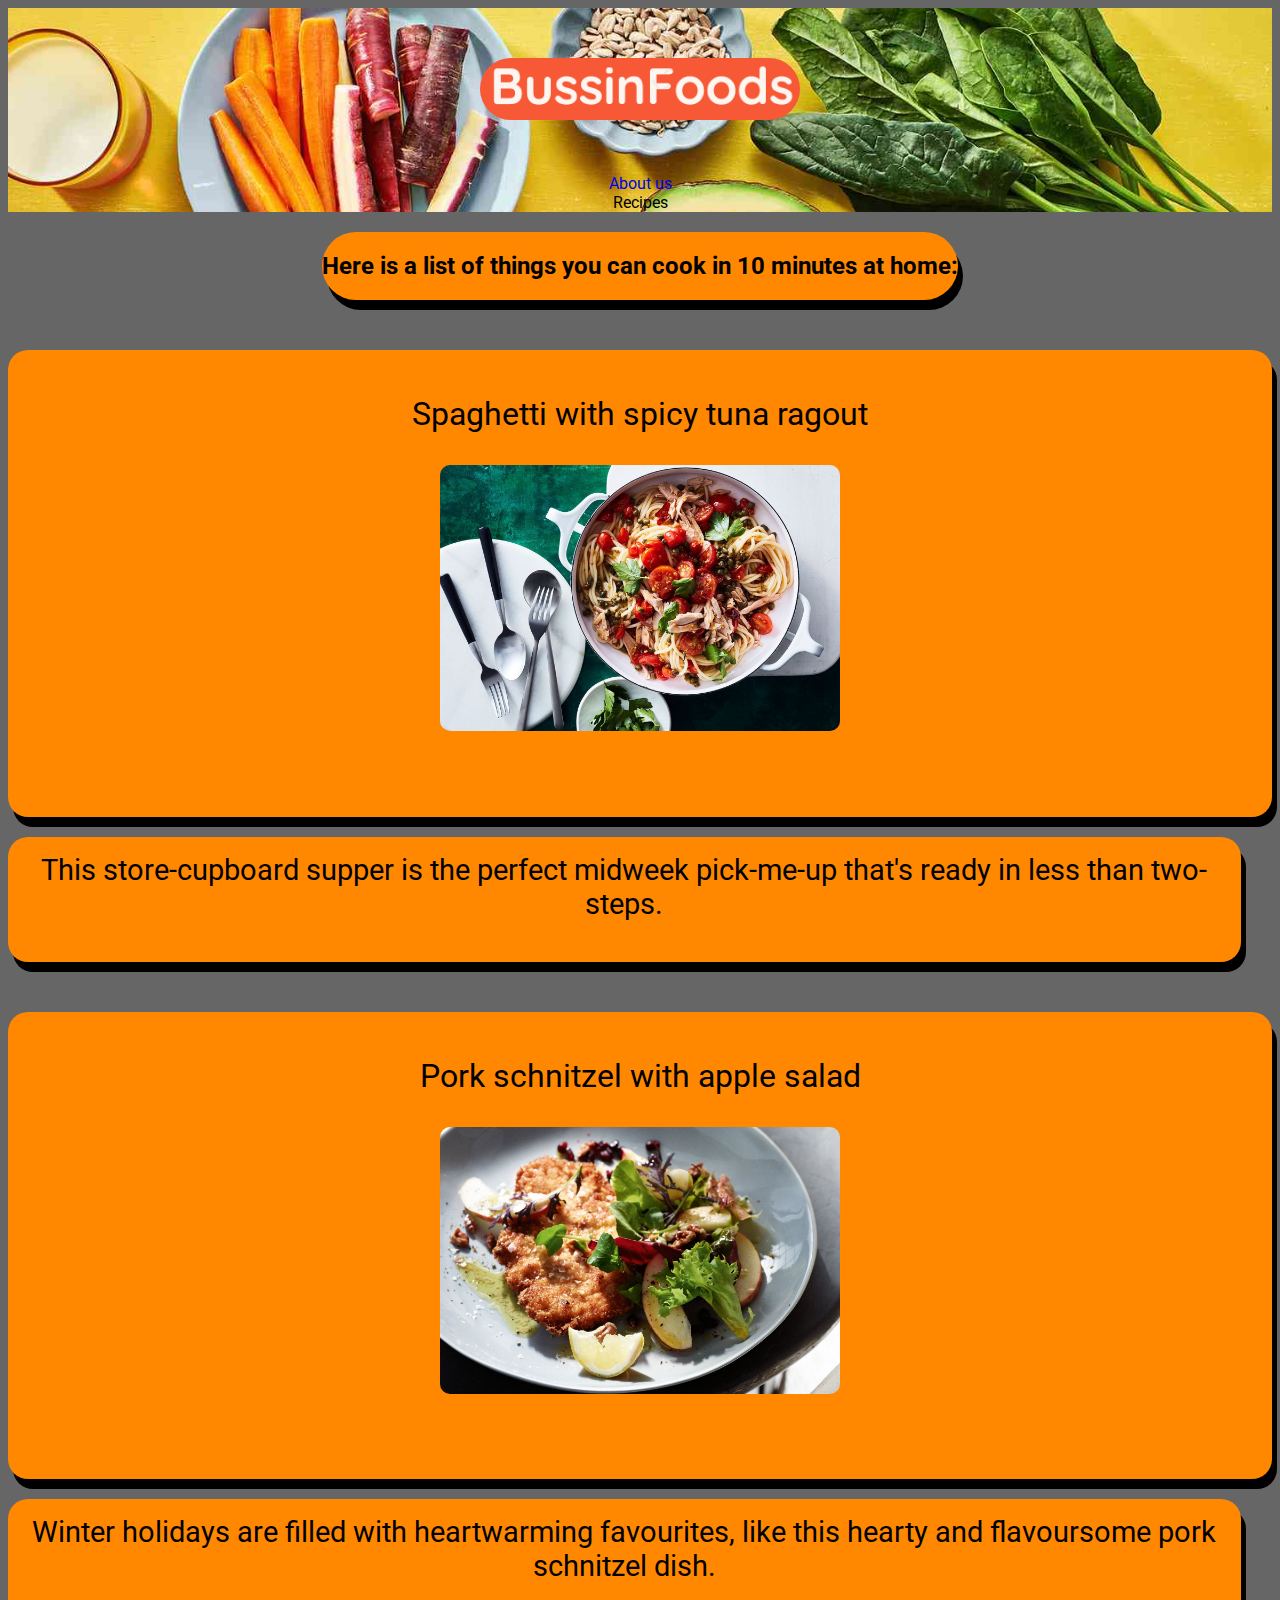
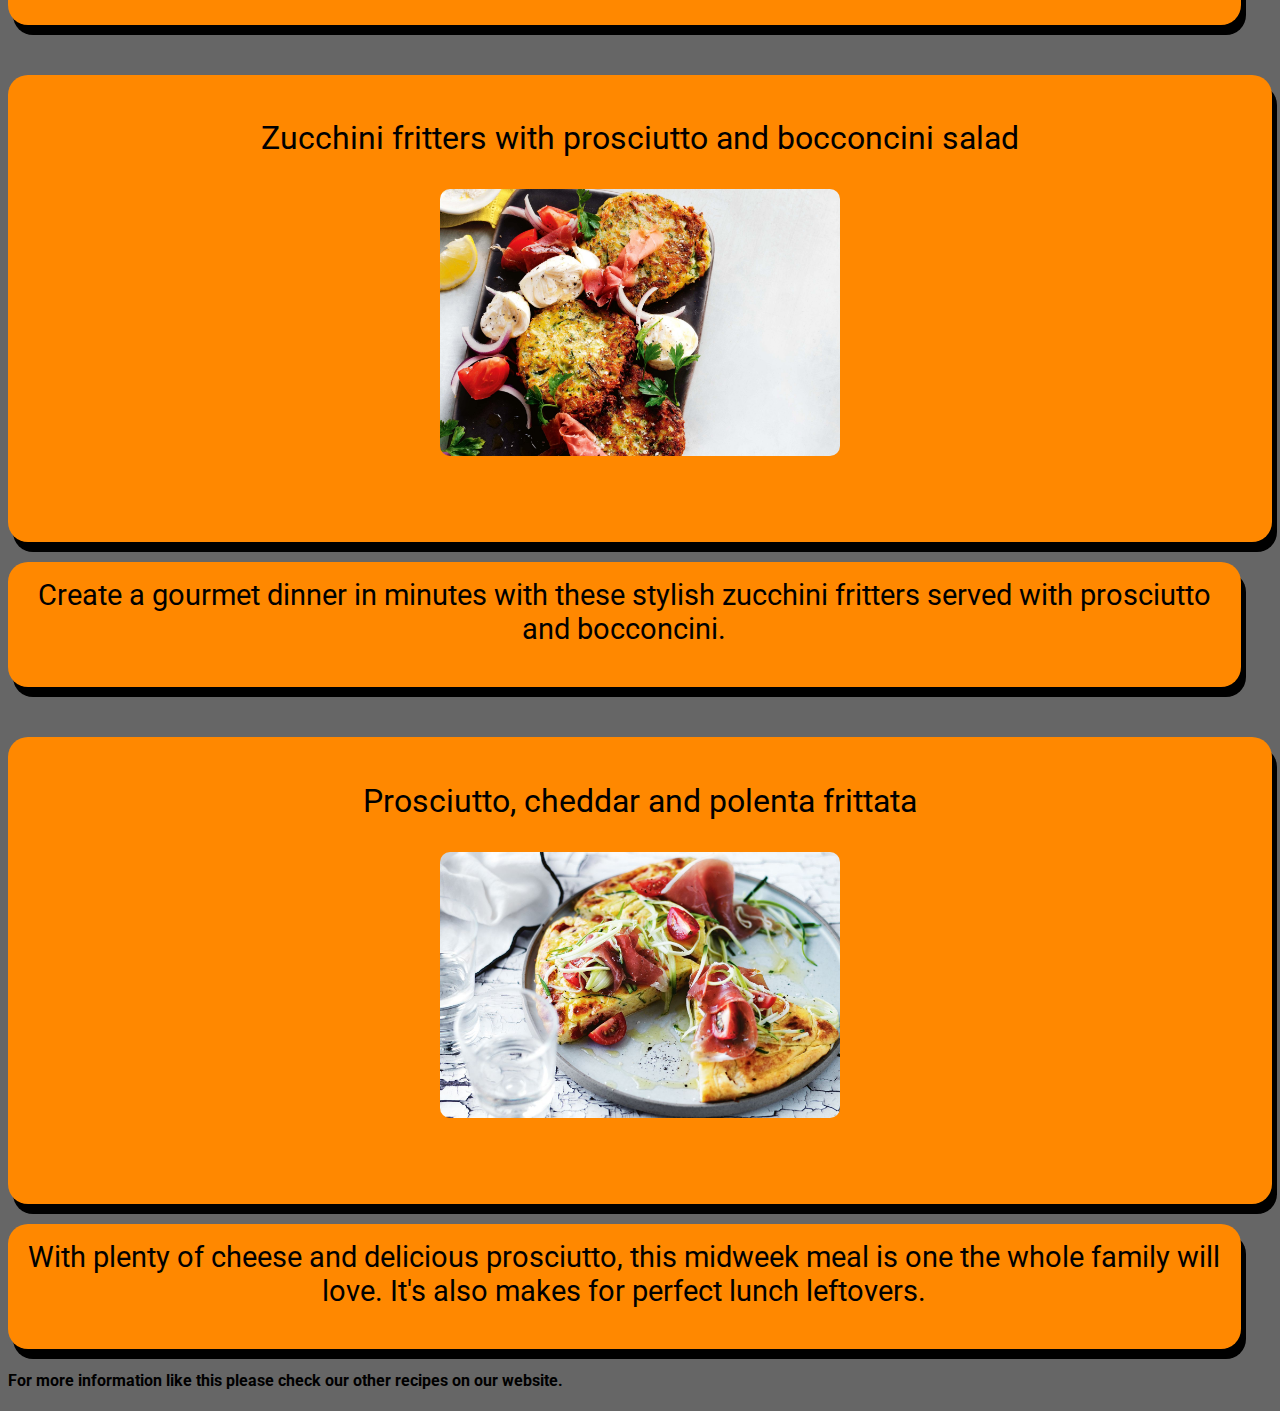
<file: index.html>
<!DOCTYPE html>
<html lang="en">

<head>
    <meta name="viewport" content="width=device width, initial-scale=1">
    <link rel="stylesheet" href="./styles/main.css">
    <link rel="stylesheet" href="./styles/header.css">
    <link rel="preconnect" href="https://fonts.googleapis.com">
    <link rel="preconnect" href="https://fonts.gstatic.com" crossorigin>
    <link href="https://fonts.googleapis.com/css2?family=REM:wght@200&family=Roboto:wght@300&display=swap"
        rel="stylesheet">

    <title>BussinFoods</title>

</head>

<body>
    <header>
        <div>
            <a href="/index.html">
                <img src="/public/logo.png">
            </a>
        </div>
        <nav>
            <div>
                <a href="./aboutus.html">
                    <element>About us</element>
                </a>
            </div>
            <div>
                <element class="buttonsstyle">Recipes</element>
            </div>
        </nav>
    </header>
    <main>
        <div class="subtitle"> <!--what u cook in 10 minutes-->
            <h2 style="text-align: center;">Here is a list of things you can cook in 10 minutes at home:</h2>
        </div>
        <div>
            <section class="foodimages"> <!--spaghetti with tuna-->
                <p>Spaghetti with spicy tuna ragout</p>
                <img src="public/spaghetti-with-spicy-tuna-ragout-33448-2.jpg" width="400px"">
        </section>
        <section class=" fooddescription"> <!--spaghetti with tuna-->
                This store-cupboard supper is the perfect midweek pick-me-up that's ready in less than two-steps.</p>
            </section>
            <section class="foodimages"> <!--pork schnitzel w salad-->
                <p>Pork schnitzel with apple salad</p>
                <img src=" public\pork-schnitzel-with-apple-salad-13076-1.jpg" width="400px">
            </section>
            <section class="fooddescription"> <!--pork schnitzel w salad-->
                Winter holidays are filled with heartwarming favourites, like this hearty and flavoursome pork schnitzel
                dish.</p>
            </section>
            <section class="foodimages"> <!--zucchini-->
                <p>Zucchini fritters with prosciutto and bocconcini salad</p>
                <img src="public\zucchini-fritters-with-prosciutto-and-bocconcini-salad-14333-1.jpg" width="400px">
            </section>
            <section class="fooddescription"> <!--zucchini-->

                Create a gourmet dinner in minutes with these stylish zucchini fritters served with prosciutto and
                bocconcini.</p>
            </section>
            <section class="foodimages"> <!--prosciutto-->
                <p>Prosciutto, cheddar and polenta frittata</p>
                <img src="public\prosciutto-cheddar-and-polenta-frittata-28751-1.jpg" width="400px">
            </section>
            <section class="fooddescription"> <!--prosciutto-->
                With plenty of cheese and delicious prosciutto, this midweek meal is one the whole family will love.
                It's
                also makes for
                perfect lunch leftovers.</p>
            </section>
        </div>
    </main>
    <footer>
        <h4>For more information like this please check our other recipes on our website.</h4>
    </footer>
</body>

</html>
</file>
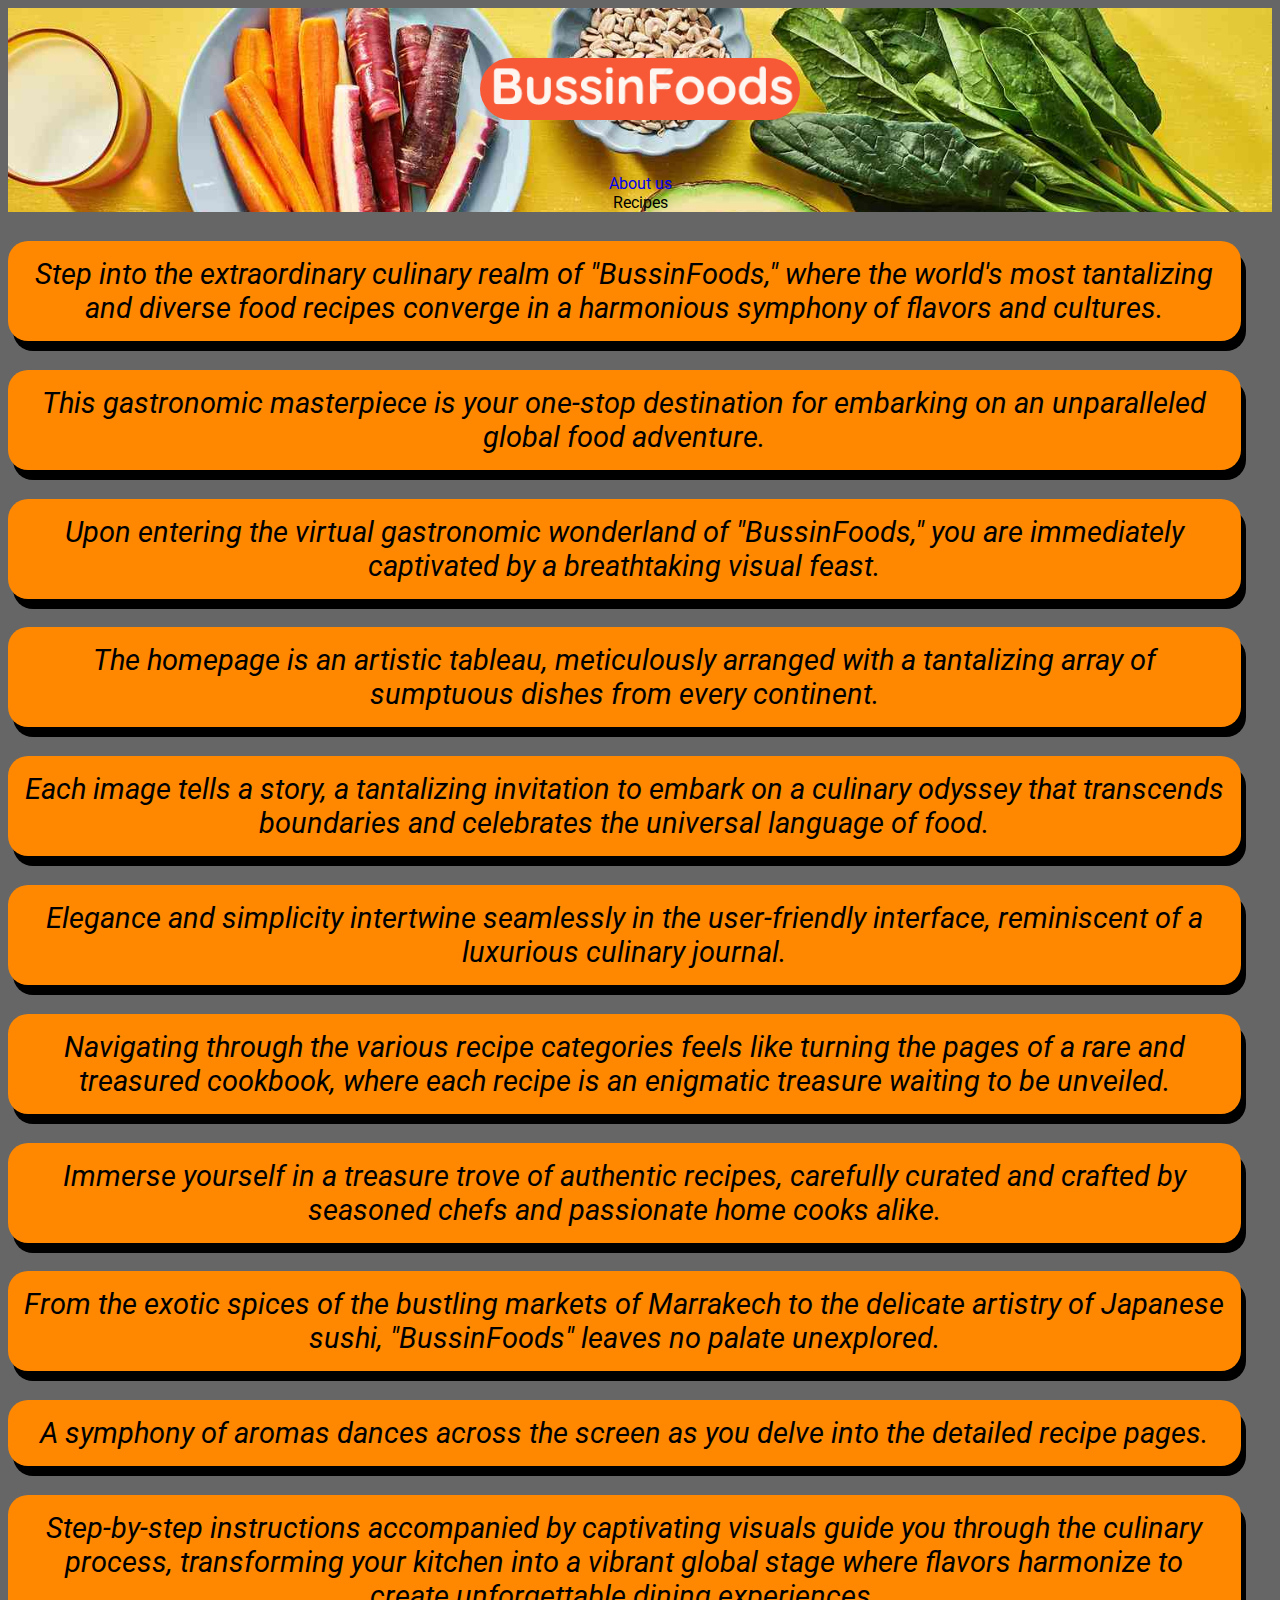
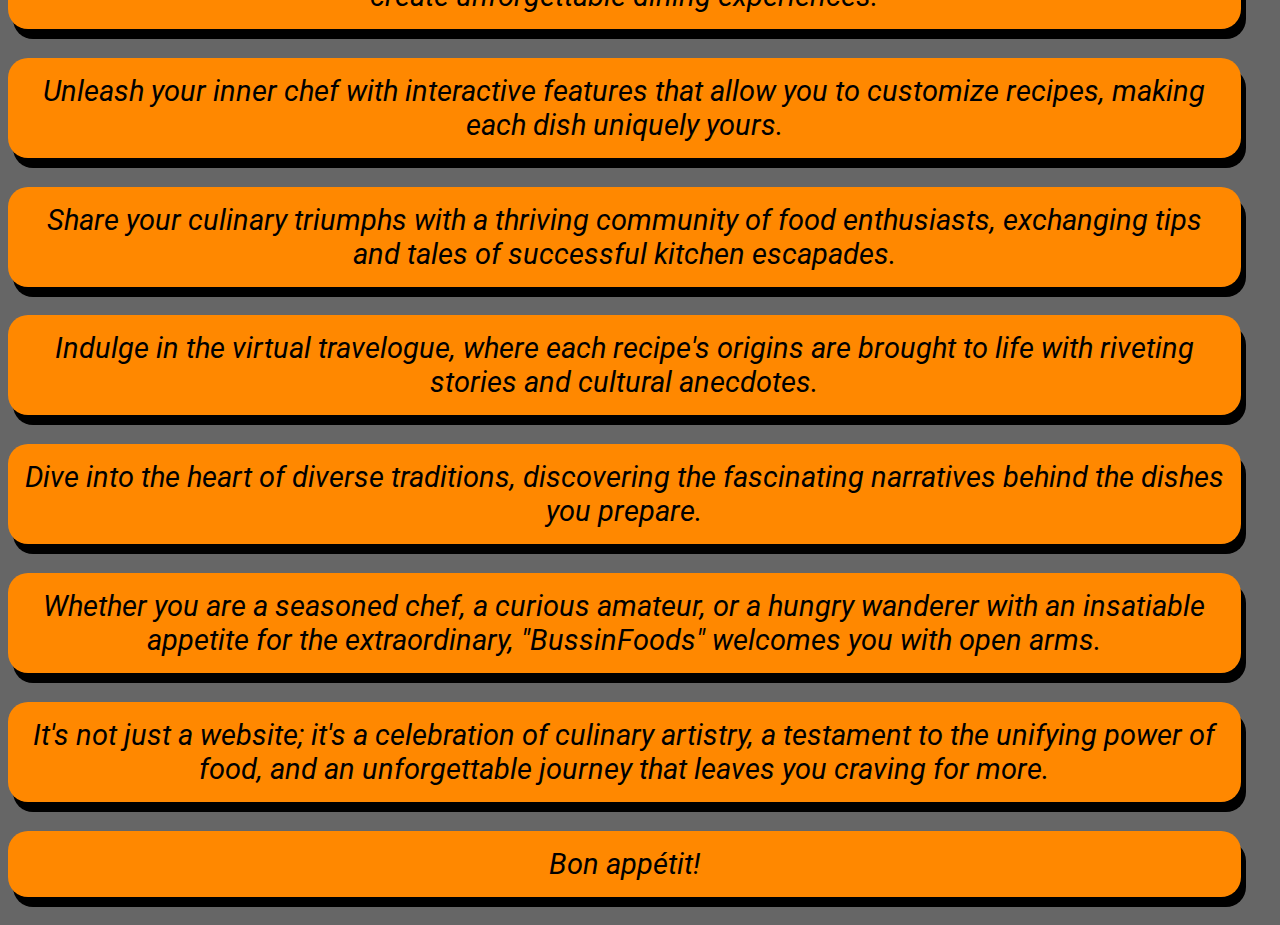
<file: aboutus.html>
<!DOCTYPE html>
<html lang="en">

<head>
   <meta name="viewport" content="width=device width, initial-scale=1">
   <link rel="stylesheet" href="./styles/aboutus.css">
   <link rel="stylesheet" href="./styles/header.css">
   <link rel="preconnect" href="https://fonts.googleapis.com">
   <link rel="preconnect" href="https://fonts.gstatic.com" crossorigin>
   <link href="https://fonts.googleapis.com/css2?family=REM:wght@200&family=Roboto:wght@300&display=swap"
      rel="stylesheet">

</head>

<body>
   <header>
      <div>
         <a href="/index.html">
            <img src="/public/logo.png">
         </a>
      </div>
      <nav>
         <div>
            <a href="./aboutus.html">
               <element>About us</element>
            </a>
         </div>
         <div>
            <element class="buttonsstyle">Recipes</element>
         </div>
      </nav>
   </header>
   <main>
      <div sectionwrapper2>
         <p class="textstyle">Step into the extraordinary culinary realm of "BussinFoods," where the world's most
            tantalizing and diverse food recipes
            converge in a harmonious symphony of flavors and cultures.
         </p>
         <p class="textstyle">This gastronomic masterpiece is your one-stop destination for embarking on an unparalleled
            global food adventure.
         </p>
         <p class="textstyle">Upon entering the virtual gastronomic wonderland of "BussinFoods," you are immediately
            captivated by a breathtaking
            visual feast.</p>
         <p class="textstyle">The homepage is an artistic tableau, meticulously arranged with a tantalizing array of
            sumptuous dishes from every
            continent.
         </p>
         <p class="textstyle">Each image tells a story, a tantalizing invitation to embark on a culinary odyssey that
            transcends boundaries and
            celebrates the universal language of food.
         </p>
         <p class="textstyle">Elegance and simplicity intertwine seamlessly in the user-friendly interface, reminiscent
            of a luxurious culinary
            journal.</p>
         <p class="textstyle">Navigating through the various recipe categories feels like turning the pages of a rare
            and treasured cookbook, where
            each recipe is an enigmatic treasure waiting to be unveiled.</p>
         <p class="textstyle">Immerse yourself in a treasure trove of authentic recipes, carefully curated and crafted
            by seasoned chefs and
            passionate home cooks alike.</p>
         <p class="textstyle">From the exotic spices of the bustling markets of Marrakech to the delicate artistry of
            Japanese sushi, "BussinFoods"
            leaves no palate unexplored.
         </p>
         <p class="textstyle">A symphony of aromas dances across the screen as you delve into the detailed recipe pages.
         </p>
         <p class="textstyle">Step-by-step instructions accompanied by captivating visuals guide you through the
            culinary process, transforming your
            kitchen into a vibrant global stage where flavors harmonize to create unforgettable dining experiences.</p>
         <p class="textstyle">Unleash your inner chef with interactive features that allow you to customize recipes,
            making each dish uniquely yours.</p>
         <p class="textstyle">Share your culinary triumphs with a thriving community of food enthusiasts, exchanging
            tips and tales of successful
            kitchen escapades.</p>
         <p class="textstyle">Indulge in the virtual travelogue, where each recipe's origins are brought to life with
            riveting stories and cultural
            anecdotes.</p>
         <p class="textstyle">Dive into the heart of diverse traditions, discovering the fascinating narratives behind
            the dishes you prepare.</p>
         <p class="textstyle">Whether you are a seasoned chef, a curious amateur, or a hungry wanderer with an
            insatiable appetite for the
            extraordinary, "BussinFoods" welcomes you with open arms.</p>
         <p class="textstyle">It's not just a website; it's a celebration of culinary artistry, a testament to the
            unifying power of food, and an
            unforgettable journey that leaves you craving for more.
         </p>
         <p class="textstyle">Bon appétit!</p>
      </div>
   </main>
   <footer>

   </footer>
</body>




























</html>
</file>
<file: styles/main.css>
@media screen and (min-width: 768px) {
     display: none;
  }


html{
font-family: 'REM', sans-serif;
font-family: 'Roboto', sans-serif;
background-color: rgb(102, 102, 102);
}




.foodimages{
    
    background-color: rgb(255, 136, 0);
    font-size: 2rem;
    justify-content: space-evenly;
    margin-bottom: 20px;
    text-align: center;
    max-width: 100%;
    border-radius: 20px;
    margin-top: 50px;
    padding-left: 1rem;
    padding-right: 1rem;
    padding-top: 1%;
    padding-bottom: 1rem;
     box-shadow: 5px 10px;
}



.fooddescription{
    
    background-color: rgb(255, 136, 0);
    padding-left: 1rem;
    padding-right: 1rem;
    padding-top: 1rem;
    padding-bottom: 1%;
    font-size: 1.8rem;
    max-width: 95%;
    max-height: 95%;
    border-radius: 20px;
    text-align: center;
     box-shadow: 5px 10px;
}




.subtitle{
  text-align: center;
  background-color: rgb(255, 136, 0);
  border-radius: 100px;
  margin-top: 20px;
  max-width: 90%;
  font-size: 1rem;
   box-shadow: 5px 10px;
}





.textstyle{
    text-align: center;
}






main img {
    max-width: 90%;
    height: auto;
    border-radius: 10px;
    text-align: center;
    margin-bottom: 5%;

    
}

main { 
    display: flex;
    flex-direction: column;
    flex-wrap: wrap;
    justify-content:space-evenly;
    align-items: center;
    
}
</file>
<file: styles/header.css>
@media screen and (min-width: 768px) {
  }
    
header{
text-align: center;
background-image: url(/public/article_291139_the-top-10-healthiest-foods-for-kids_-02-4b745e57928c4786a61b47d8ba920058.jpg);
background-size: cover;
}

header div a {  /* bugfix for a href link*/
  display: contents;
}


header img{
    max-width: 20rem;
    height:auto;
    border-radius: 100px;
    text-align: center;
    margin-bottom: 50px;
    margin-top: 50px;
}
</file>
<file: styles/aboutus.css>
@media screen and (min-width: 768px) {
     display: none;
  }


html{
font-family: 'REM', sans-serif;
font-family: 'Roboto', sans-serif;
background-color: rgb(102, 102, 102);
}

.textstyle{
  font-style:oblique;  
  font-size: 1.5rem;
padding-top: 1rem;
padding-bottom: 1rem;
padding-left: 1rem;
padding-right: 1rem;
    font-size: 1.8rem;
    max-width: 95%;
    border-radius: 20px;
    background-color: rgb(255, 136, 0);;
    text-align: center;
     box-shadow: 5px 10px;
}

.sectionwrapper2{
 display: flex;
    flex-direction: column;
    flex-wrap: wrap;
    justify-content:space-evenly;
    align-items: center;
}
</file>
